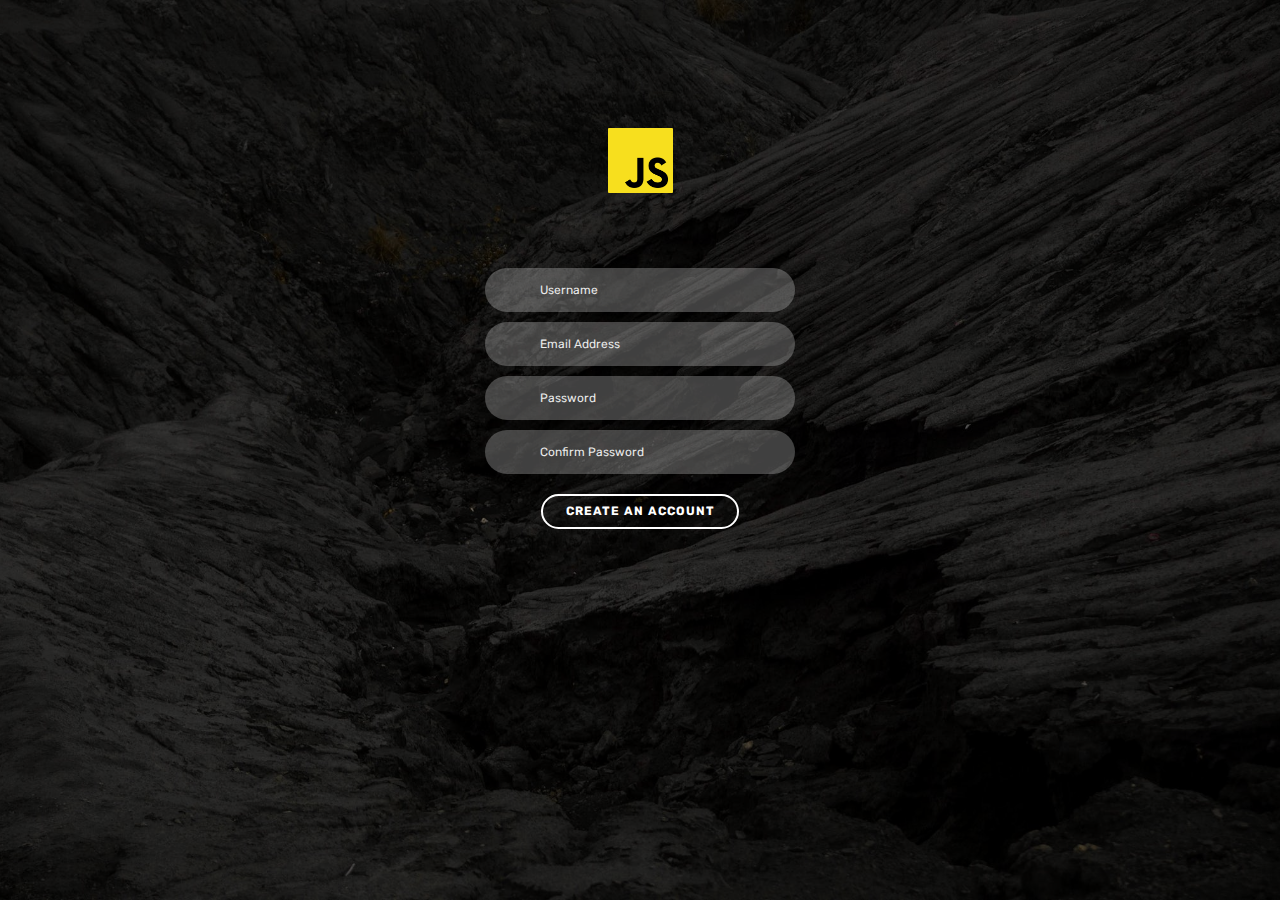
<file: index.html>
<!DOCTYPE html>
<html lang="en">

<head>
  <meta charset="utf-8" />
  <link rel="apple-touch-icon" sizes="76x76" href="./assets/img/apple-icon.png">
  <link rel="icon" type="image/png" href="./assets/img/jslogo.png">
  <meta http-equiv="X-UA-Compatible" content="IE=edge,chrome=1" />
  <title>
    Javascript Girlcode
  </title>
  <meta content='width=device-width, initial-scale=1.0, maximum-scale=1.0, user-scalable=0, shrink-to-fit=no'
    name='viewport' />
  <!--     Fonts and icons     -->
  <link href="https://fonts.googleapis.com/css?family=Montserrat:400,700,200" rel="stylesheet" />
  <link rel="stylesheet" href="https://use.fontawesome.com/releases/v5.7.1/css/all.css"
    integrity="sha384-fnmOCqbTlWIlj8LyTjo7mOUStjsKC4pOpQbqyi7RrhN7udi9RwhKkMHpvLbHG9Sr" crossorigin="anonymous">
  <!-- CSS Files -->
  <link href="./assets/css/bootstrap.min.css" rel="stylesheet" />
  <link href="./assets/css/now-ui-kit.css?v=1.3.0" rel="stylesheet" />
  <link href="./assets/css/custom.css" rel="stylesheet" />
  <meta name="theme-color" content="#e61c2b">
  <!-- CSS Just for demo purpose, don't include it in your project -->

</head>

<body class="login-page sidebar-collapse">
  <!-- Navbar -->

  <!-- End Navbar -->
  <div class="page-header clear-filter">
    <div class="page-header-image" style="background-image:url(./assets/img/blackbg.jpeg)"></div>
    <div class="content auth-content">
      <div class="container">
        <div class="col-md-4 ml-auto mr-auto">
          <div class="card card-login card-plain">


            <form class="myForm" name="myForm" method="" action="">
              <div class="card-header text-center">
                <div class="logo-container">
                  <a href="index.html">
                    <img src="./assets/img/jslogo.png" alt="">
                  </a>
                </div>
              </div>
              <div class="card-body">

                <!-- Username -->
                <div class="input-group no-border input-lg">
                  <div class="input-group-prepend">
                    <span class="input-group-text">
                      <i class="fa fa-user"></i>
                    </span>
                  </div>
                  <input id="username" type="text" class="form-control" placeholder="Username">
                </div>

                <!-- Email Address -->
                <div class="input-group no-border input-lg">
                  <div class="input-group-prepend">
                    <span class="input-group-text">
                      <i class="fa fa-envelope"></i>
                    </span>
                  </div>
                  <input id="emailAddress" type="email" class="form-control" placeholder="Email Address">
                </div>

                <!-- Password -->
                <div class="input-group no-border input-lg">
                  <div class="input-group-prepend">
                    <span class="input-group-text">
                      <i class="fa fa-key"></i>
                    </span>
                  </div>
                  <input id="password" type="password" placeholder="Password" class="form-control" />
                </div>

                <!-- Confirm Password -->
                <div class="input-group no-border input-lg">
                  <div class="input-group-prepend">
                    <span class="input-group-text">
                      <i class="fa fa-key"></i>
                    </span>
                  </div>
                  <input id="confirmPassword" type="password" placeholder="Confirm Password" class="form-control" />
                </div>

                <div class="">
                  <button type="submit" class="btn btn-primary btn-outline-light btn-round btn-custom">Create an
                    Account</button>
                </div>
              </div>
            </form>
          </div>
        </div>

        <!-- Message -->
        <div class="alert" role="alert">

        </div>

      </div>
    </div>
    <footer class="footer">

    </footer>
  </div>
  <!--   Core JS Files   -->

</body>
<!-- <script src="assets/js/index.js"></script> -->

</html>
</file>
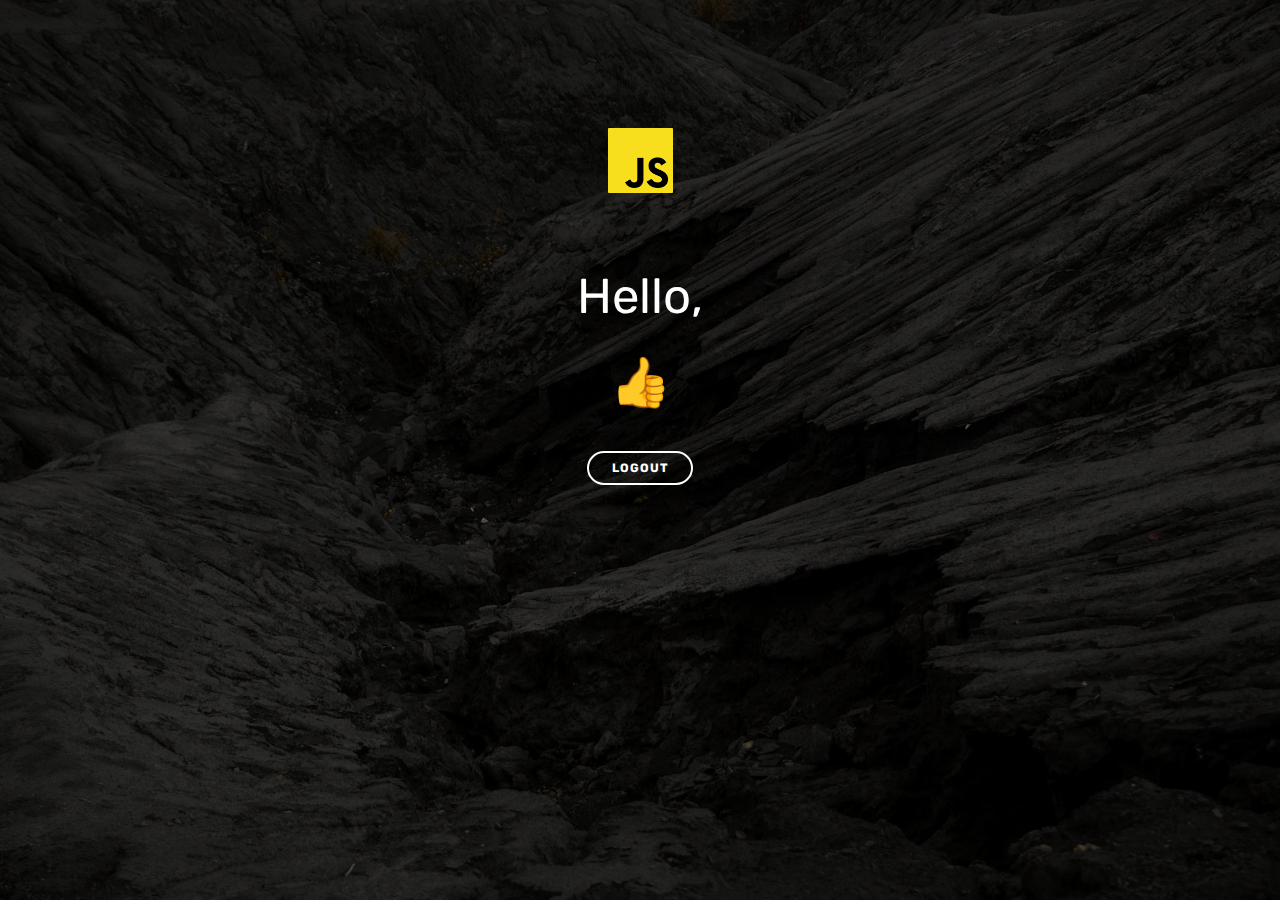
<file: home.html>
<!DOCTYPE html>
<html lang="en">

<head>
    <meta charset="utf-8" />
    <link rel="apple-touch-icon" sizes="76x76" href="./assets/img/apple-icon.png">
    <link rel="icon" type="image/png" href="./assets/img/jslogo.png">
    <meta http-equiv="X-UA-Compatible" content="IE=edge,chrome=1" />
    <title>
        Javascript Girlcode
    </title>
    <meta content='width=device-width, initial-scale=1.0, maximum-scale=1.0, user-scalable=0, shrink-to-fit=no'
        name='viewport' />
    <!--     Fonts and icons     -->
    <link href="https://fonts.googleapis.com/css?family=Montserrat:400,700,200" rel="stylesheet" />
    <link rel="stylesheet" href="https://use.fontawesome.com/releases/v5.7.1/css/all.css"
        integrity="sha384-fnmOCqbTlWIlj8LyTjo7mOUStjsKC4pOpQbqyi7RrhN7udi9RwhKkMHpvLbHG9Sr" crossorigin="anonymous">
    <!-- CSS Files -->
    <link href="./assets/css/bootstrap.min.css" rel="stylesheet" />
    <link href="./assets/css/now-ui-kit.css?v=1.3.0" rel="stylesheet" />
    <link href="./assets/css/custom.css" rel="stylesheet" />
    <meta name="theme-color" content="#e61c2b">
    <!-- CSS Just for demo purpose, don't include it in your project -->

</head>

<body class="login-page sidebar-collapse">
    <!-- Navbar -->

    <!-- End Navbar -->
    <div class="page-header clear-filter">
        <div class="page-header-image" style="background-image:url(./assets/img/blackbg.jpeg)"></div>
        <div class="content auth-content">
            <div class="container">
                <div class="col-md-4 ml-auto mr-auto">
                    <div class="card card-login card-plain">



                        <div class="card-header text-center">
                            <div class="logo-container">
                                <a href="index.html">
                                    <img src="./assets/img/jslogo.png" alt="">
                                </a>
                            </div>
                        </div>
                        <div class="card-body">

                            <div class="text-center">
                                <h1>Hello, <span class="username"></span></h1>
                                <h1>👍</h1>
                            </div>
                            <div class="">
                                <button id="logout"
                                    class="btn btn-primary btn-outline-light btn-round btn-custom">Logout</button>
                            </div>
                        </div>

                    </div>
                </div>

            </div>
        </div>
        <footer class="footer">

        </footer>
    </div>
    <!--   Core JS Files   -->

</body>
<!-- <script src="assets/js/home.js"></script> -->

</html>
</file>
<file: assets/css/custom.css>
@font-face {
  font-family: 'cervo';
  src: url('../fonts/cervo-neu.woff') format('woff');
}
.cfont {
  font-family: cervo;
}
.heading-txt {
  font-size: 8em;
  line-height: 100%;
}
.btn-custom {
  border: 2px solid #fff;
  text-transform: uppercase;
  font-weight: bold;
  letter-spacing: 1px;
  padding: 0.6em 1.85em !important;
}
.btn-custom:hover {
  background-color: white;
  color: black;
}
.page-header {
  background: #0000007a;
}
.btn-navbarc {
  border: 2px solid transparent;
  text-transform: uppercase;
  font-weight: bold;
  letter-spacing: 1px;
  padding: 0.6em 0.85em !important;
}
.btn-navbarc:hover {
  background: rgba(255, 255, 255, 0.164);
  border-color: rgba(255, 255, 255, 0.164);
}
.page-header > .content {
  margin-top: 15%;
}
.navbar-collapse:before {
  /* background: #f96332; */
  background: linear-gradient(#e61c2b, #000 80%) !important;
}
.page-header > .auth-content {
  margin-top: 10%;
}
.card-login.card-plain .input-group.no-border .form-control,
.card-login.card-plain .input-group.no-border .input-group-text {
  background-color: hsla(0, 0%, 100%, 0.25) !important;
  color: #fff;
}
.bg-theme {
  background: #e61c2b;
}
.text-color {
  color: #e61c2b;
}
.page-header.page-header-small {
  min-height: 40vh;
}
.navbar-black {
  background: black;
}
.bg-theme ul li a,
.bg-theme:not(.footer-big) .copyright {
  color: white;
}
.howstep {
  text-align: center;
  margin: 60px 0px;
}
.howstep h1 {
  font-size: 7em;
  margin-bottom: 0px;
}
.howstep h4 {
  margin: 0px;
  font-size: 19px;
  text-transform: uppercase;
  font-family: cervo;
  margin-bottom: 10px;
}
.howstep p {
  font-size: 14px;
  color: #929292;
}
.min-hei {
  height: 250px;
}
/* @media screen and (max-width:768px) {
    .page-header>.content {
        margin-top: 44%!important;
    }
} */
</file>
